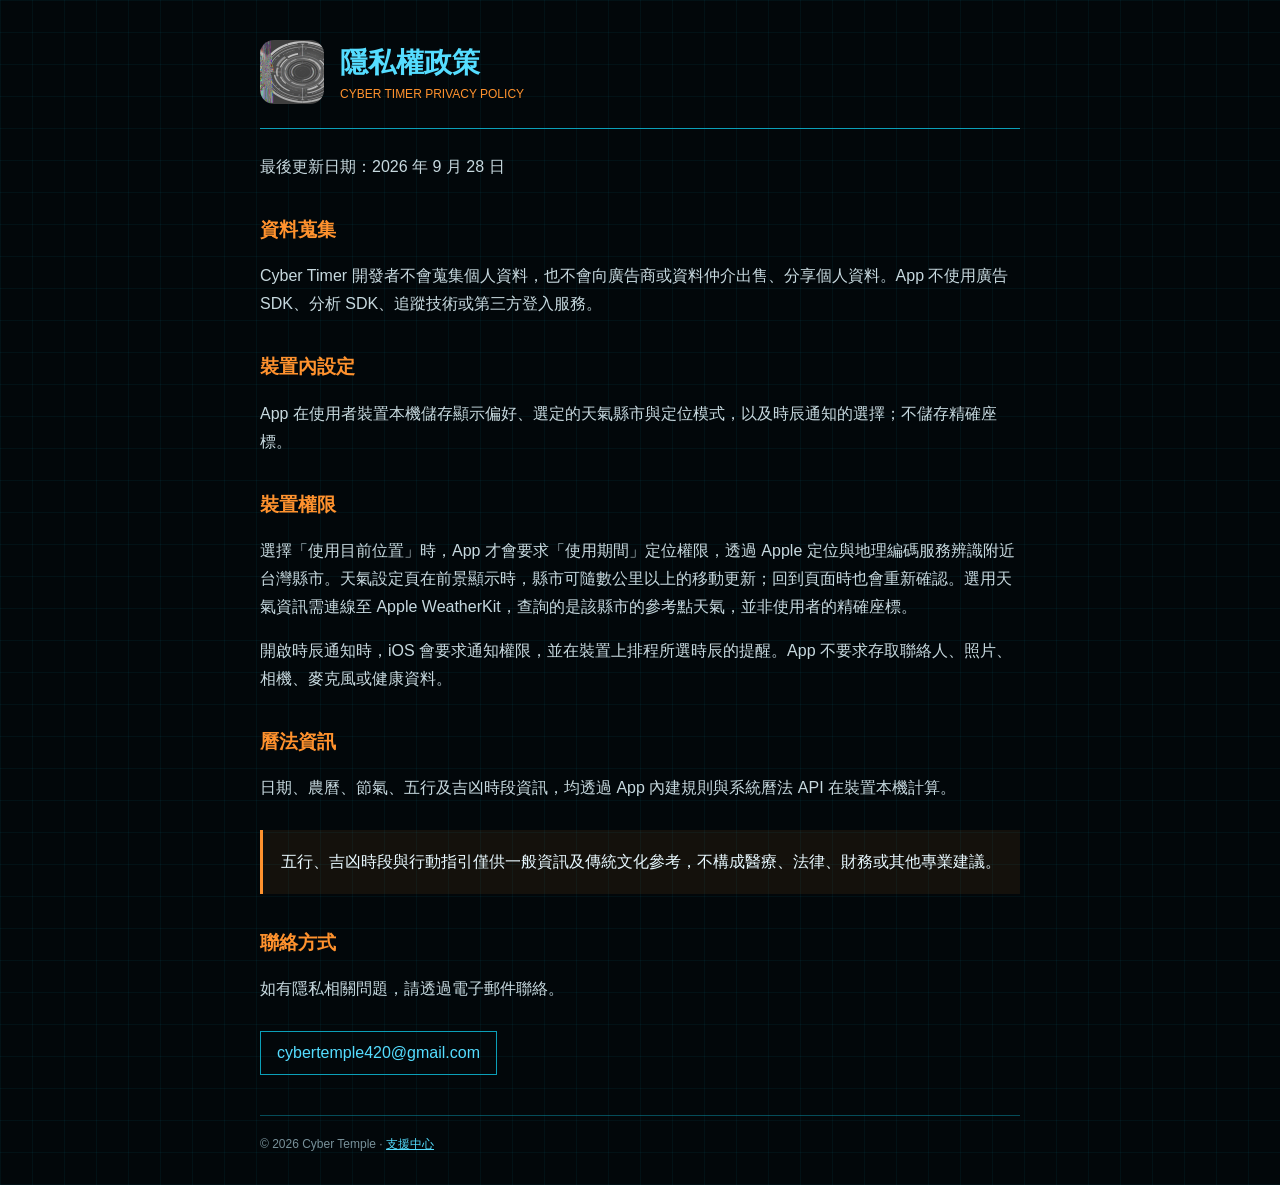
<file: privacy/index.html>
<!doctype html>
<html lang="zh-Hant">
<head>
  <meta charset="utf-8">
  <meta name="viewport" content="width=device-width, initial-scale=1">
  <meta name="description" content="Cyber Timer 隱私權政策">
  <title>隱私權政策 | Cyber Timer</title>
  <link rel="stylesheet" href="../styles.css">
</head>
<body>
  <header>
    <img class="app-icon" src="../app-icon.png" alt="Cyber Timer App Icon">
    <div>
      <h1>隱私權政策</h1>
      <p class="eyebrow">Cyber Timer Privacy Policy</p>
    </div>
  </header>
  <main>
    <p>最後更新日期：2026 年 9 月 28 日</p>

    <h2>資料蒐集</h2>
    <p>Cyber Timer 開發者不會蒐集個人資料，也不會向廣告商或資料仲介出售、分享個人資料。App 不使用廣告 SDK、分析 SDK、追蹤技術或第三方登入服務。</p>

    <h2>裝置內設定</h2>
    <p>App 在使用者裝置本機儲存顯示偏好、選定的天氣縣市與定位模式，以及時辰通知的選擇；不儲存精確座標。</p>

    <h2>裝置權限</h2>
    <p>選擇「使用目前位置」時，App 才會要求「使用期間」定位權限，透過 Apple 定位與地理編碼服務辨識附近台灣縣市。天氣設定頁在前景顯示時，縣市可隨數公里以上的移動更新；回到頁面時也會重新確認。選用天氣資訊需連線至 Apple WeatherKit，查詢的是該縣市的參考點天氣，並非使用者的精確座標。</p>
    <p>開啟時辰通知時，iOS 會要求通知權限，並在裝置上排程所選時辰的提醒。App 不要求存取聯絡人、照片、相機、麥克風或健康資料。</p>

    <h2>曆法資訊</h2>
    <p>日期、農曆、節氣、五行及吉凶時段資訊，均透過 App 內建規則與系統曆法 API 在裝置本機計算。</p>

    <div class="notice">
      五行、吉凶時段與行動指引僅供一般資訊及傳統文化參考，不構成醫療、法律、財務或其他專業建議。
    </div>

    <h2>聯絡方式</h2>
    <p>如有隱私相關問題，請透過電子郵件聯絡。</p>
    <a class="contact" href="mailto:cybertemple420@gmail.com">cybertemple420@gmail.com</a>
  </main>
  <footer>© 2026 Cyber Temple · <a href="../support/">支援中心</a></footer>
</body>
</html>
</file>
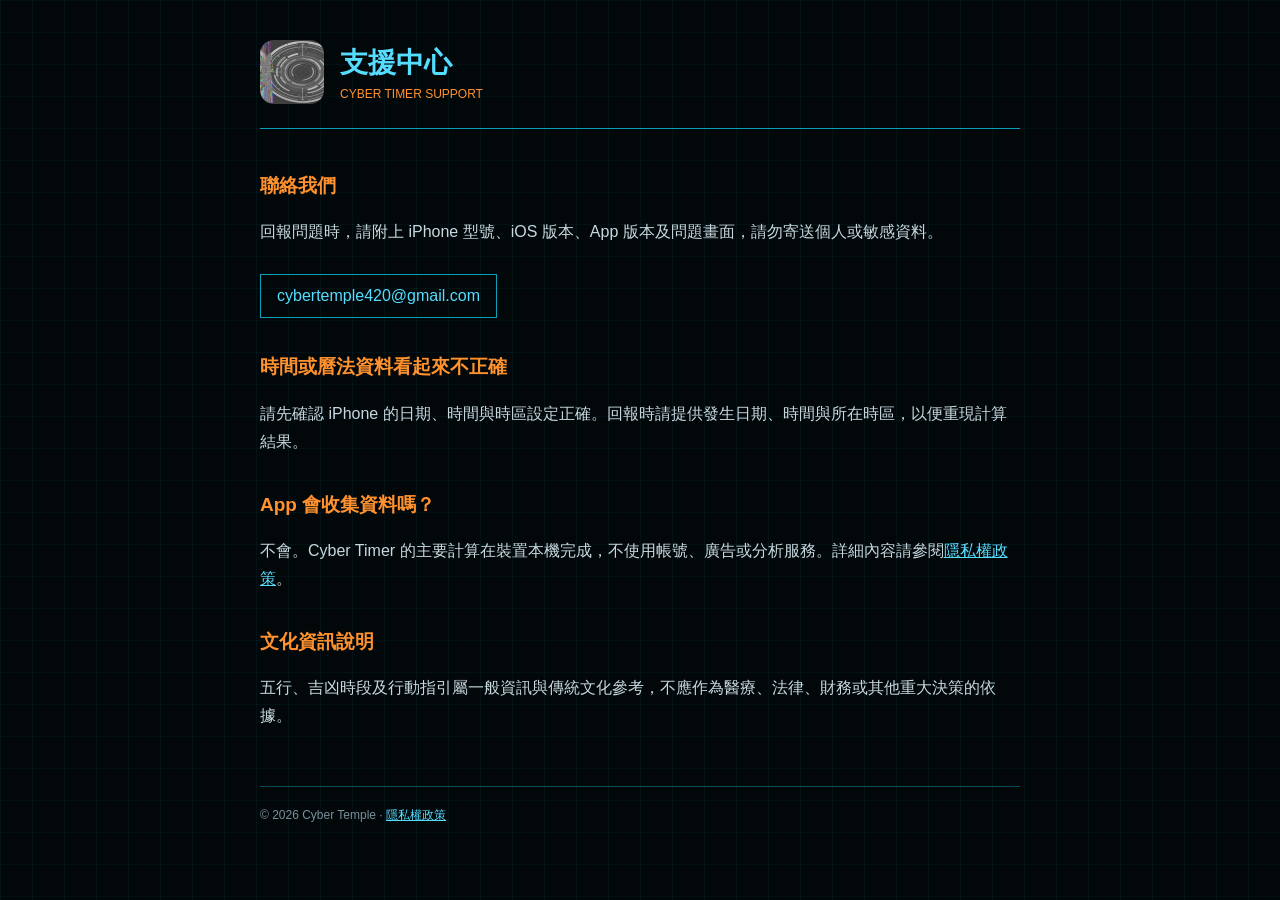
<file: support/index.html>
<!doctype html>
<html lang="zh-Hant">
<head>
  <meta charset="utf-8">
  <meta name="viewport" content="width=device-width, initial-scale=1">
  <meta name="description" content="Cyber Timer 使用支援與聯絡方式">
  <title>支援中心 | Cyber Timer</title>
  <link rel="stylesheet" href="../styles.css">
</head>
<body>
  <header>
    <img class="app-icon" src="../app-icon.png" alt="Cyber Timer App Icon">
    <div>
      <h1>支援中心</h1>
      <p class="eyebrow">Cyber Timer Support</p>
    </div>
  </header>
  <main>
    <h2>聯絡我們</h2>
    <p>回報問題時，請附上 iPhone 型號、iOS 版本、App 版本及問題畫面，請勿寄送個人或敏感資料。</p>
    <a class="contact" href="mailto:cybertemple420@gmail.com?subject=Cyber%20Timer%20Support">cybertemple420@gmail.com</a>

    <h2>時間或曆法資料看起來不正確</h2>
    <p>請先確認 iPhone 的日期、時間與時區設定正確。回報時請提供發生日期、時間與所在時區，以便重現計算結果。</p>

    <h2>App 會收集資料嗎？</h2>
    <p>不會。Cyber Timer 的主要計算在裝置本機完成，不使用帳號、廣告或分析服務。詳細內容請參閱<a href="../privacy/">隱私權政策</a>。</p>

    <h2>文化資訊說明</h2>
    <p>五行、吉凶時段及行動指引屬一般資訊與傳統文化參考，不應作為醫療、法律、財務或其他重大決策的依據。</p>
  </main>
  <footer>© 2026 Cyber Temple · <a href="../privacy/">隱私權政策</a></footer>
</body>
</html>
</file>
<file: styles.css>
:root {
  color-scheme: dark;
  font-family: -apple-system, BlinkMacSystemFont, "Segoe UI", sans-serif;
  background: #02070a;
  color: #e9f9ff;
}

* {
  box-sizing: border-box;
}

body {
  margin: 0;
  min-height: 100vh;
  background:
    linear-gradient(rgba(0, 211, 255, 0.05) 1px, transparent 1px),
    linear-gradient(90deg, rgba(0, 211, 255, 0.05) 1px, transparent 1px),
    #02070a;
  background-size: 32px 32px;
}

header,
main,
footer {
  width: min(760px, calc(100% - 40px));
  margin-inline: auto;
}

header {
  display: flex;
  align-items: center;
  gap: 16px;
  padding: 40px 0 24px;
  border-bottom: 1px solid #0b9fb8;
}

.app-icon {
  width: 64px;
  height: 64px;
  border-radius: 14px;
}

h1,
h2 {
  margin: 0;
  color: #55ddff;
  letter-spacing: 0;
}

h1 {
  font-size: 28px;
}

h2 {
  margin-top: 32px;
  font-size: 19px;
  color: #ff922e;
}

.eyebrow {
  margin: 5px 0 0;
  color: #ff922e;
  font-size: 12px;
  text-transform: uppercase;
}

main {
  padding: 8px 0 40px;
  line-height: 1.75;
}

p,
li {
  color: #c7d9df;
}

a {
  color: #55ddff;
}

.notice {
  margin-top: 28px;
  padding: 18px;
  border-left: 3px solid #ff922e;
  background: rgba(255, 146, 46, 0.07);
}

.contact {
  display: inline-flex;
  align-items: center;
  min-height: 44px;
  margin-top: 12px;
  padding: 0 16px;
  border: 1px solid #0b9fb8;
  color: #55ddff;
  text-decoration: none;
}

footer {
  padding: 20px 0 32px;
  border-top: 1px solid rgba(11, 159, 184, 0.45);
  color: #78919a;
  font-size: 12px;
}

@media (max-width: 520px) {
  header,
  main,
  footer {
    width: min(100% - 28px, 760px);
  }

  header {
    padding-top: 28px;
  }

  h1 {
    font-size: 24px;
  }
}
</file>
